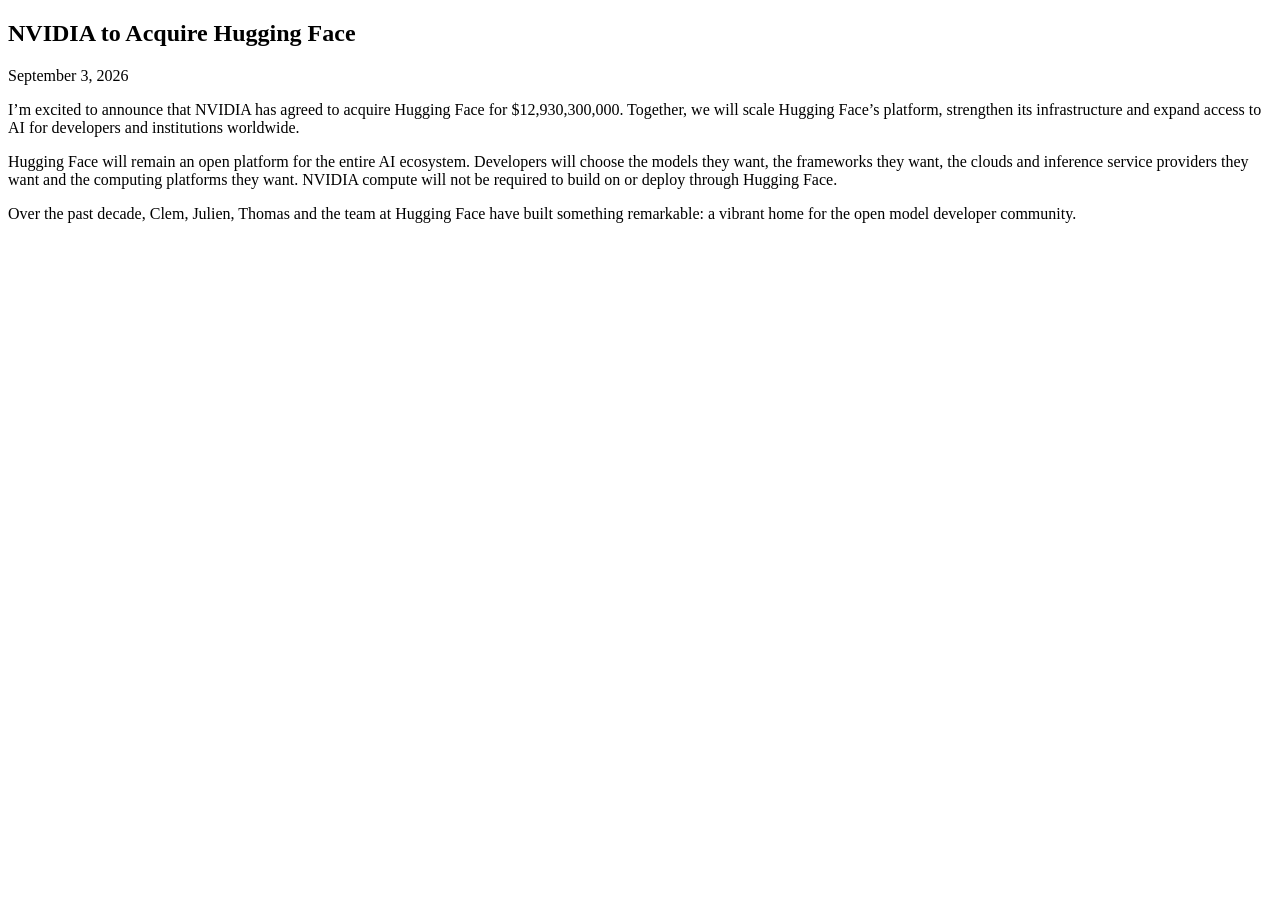
<file: tests/fixtures/p2-002-nvidia-hugging-face.html>
<!doctype html>
<html lang="en">
<head>
<title>NVIDIA to Acquire Hugging Face | NVIDIA Blog</title>
<meta property="og:title" content="NVIDIA to Acquire Hugging Face">
<meta name="description" content="NVIDIA has agreed to acquire Hugging Face. Together, we will scale Hugging Face’s platform, strengthen its infrastructure and expand access to AI for developers and institutions worldwide.">
<meta property="og:description" content="NVIDIA has agreed to acquire Hugging Face. Together, we will scale Hugging Face’s platform, strengthen its infrastructure and expand access to AI for developers and institutions worldwide.">
<meta property="article:published_time" content="2026-09-03">
</head>
<body>
<article>
<h1>NVIDIA to Acquire Hugging Face</h1>
<time datetime="2026-09-03">September 3, 2026</time>
<p>I’m excited to announce that NVIDIA has agreed to acquire Hugging Face for $12,930,300,000. Together, we will scale Hugging Face’s platform, strengthen its infrastructure and expand access to AI for developers and institutions worldwide.</p>
<p>Hugging Face will remain an open platform for the entire AI ecosystem. Developers will choose the models they want, the frameworks they want, the clouds and inference service providers they want and the computing platforms they want. NVIDIA compute will not be required to build on or deploy through Hugging Face.</p>
<p>Over the past decade, Clem, Julien, Thomas and the team at Hugging Face have built something remarkable: a vibrant home for the open model developer community.</p>
</article>
</body>
</html>
</file>
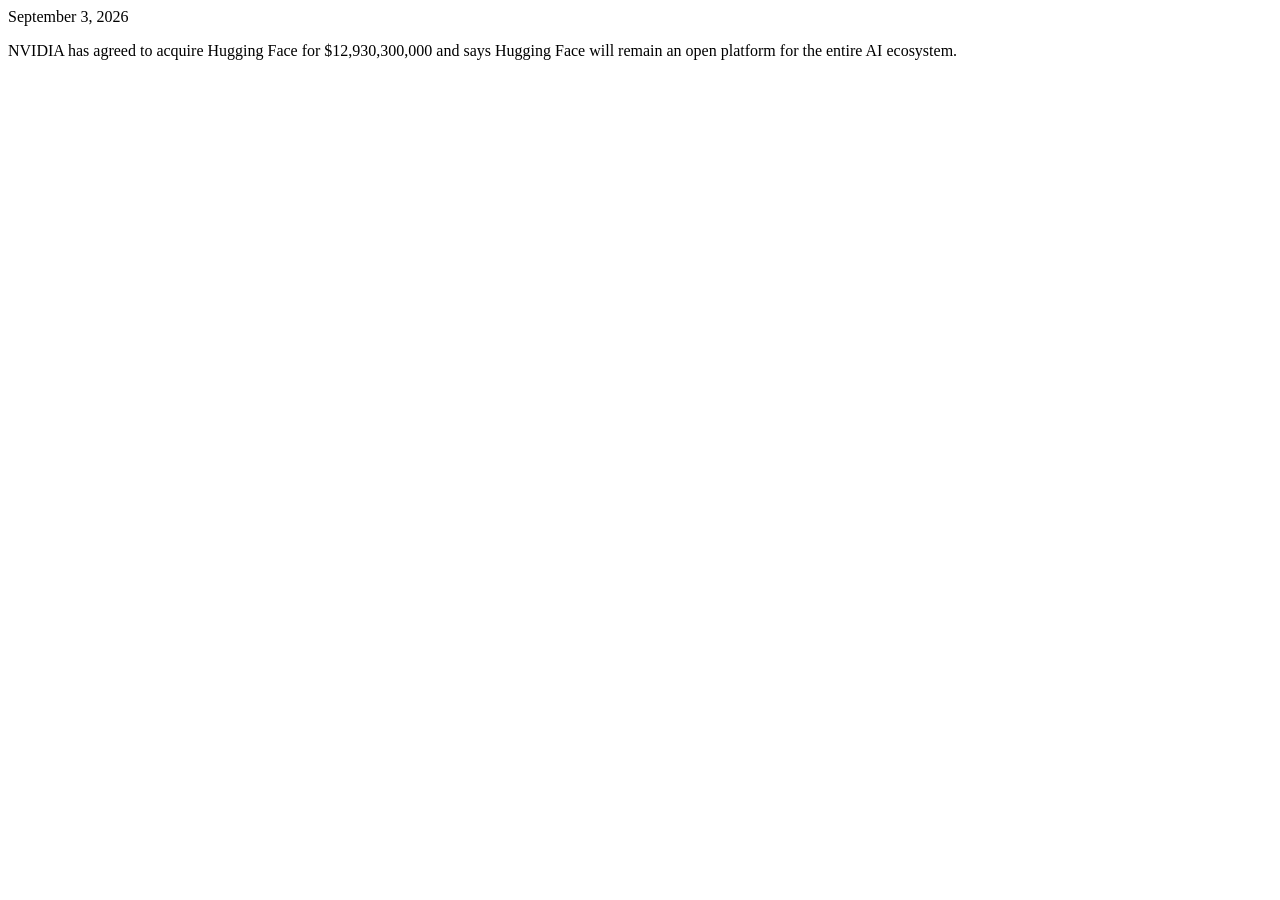
<file: tests/fixtures/p2-002-nvidia-missing-title.html>
<!doctype html>
<html lang="en">
<head>
<meta property="article:published_time" content="2026-09-03">
</head>
<body>
<article>
<time datetime="2026-09-03">September 3, 2026</time>
<p>NVIDIA has agreed to acquire Hugging Face for $12,930,300,000 and says Hugging Face will remain an open platform for the entire AI ecosystem.</p>
</article>
</body>
</html>
</file>
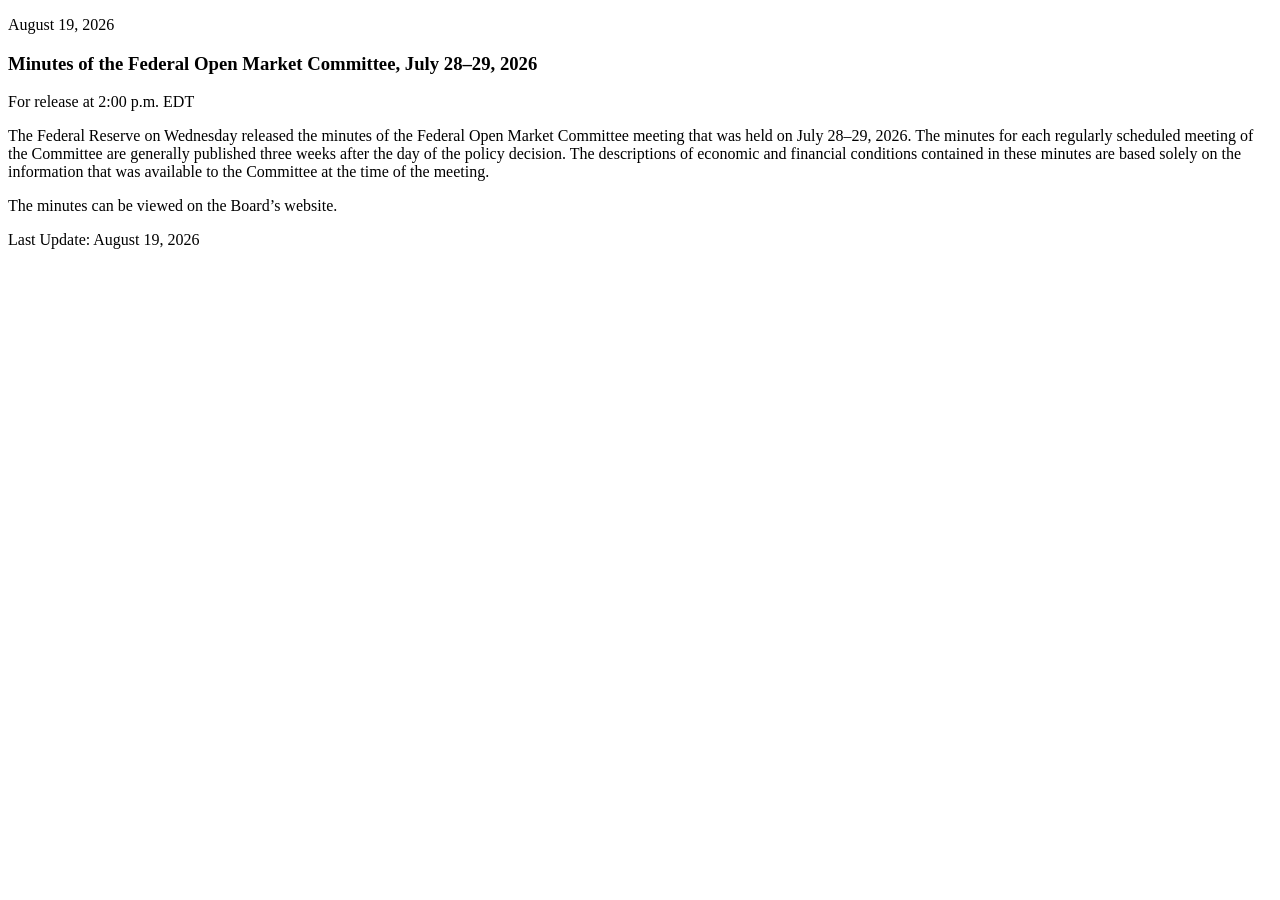
<file: tests/fixtures/p2-003-fed-fomc-minutes-20260819.html>
<!doctype html>
<html lang="en">
<head>
<title>Federal Reserve Board - Minutes of the Federal Open Market Committee, July 28–29, 2026</title>
<meta property="og:title" content="Minutes of the Federal Open Market Committee, July 28–29, 2026">
<meta name="description" content="The Federal Reserve on Wednesday released the minutes of the Federal Open Market Committee meeting that was held on July 28–29, 2026.">
</head>
<body>
<div id="article">
<p class="article__time">August 19, 2026</p>
<h3 class="title">Minutes of the Federal Open Market Committee, July 28–29, 2026</h3>
<p class="releaseTime">For release at 2:00 p.m. EDT</p>
<p>The Federal Reserve on Wednesday released the minutes of the Federal Open Market Committee meeting that was held on July 28–29, 2026. The minutes for each regularly scheduled meeting of the Committee are generally published three weeks after the day of the policy decision. The descriptions of economic and financial conditions contained in these minutes are based solely on the information that was available to the Committee at the time of the meeting.</p>
<p>The minutes can be viewed on the Board’s website.</p>
</div>
<div>Last Update: August 19, 2026</div>
</body>
</html>
</file>
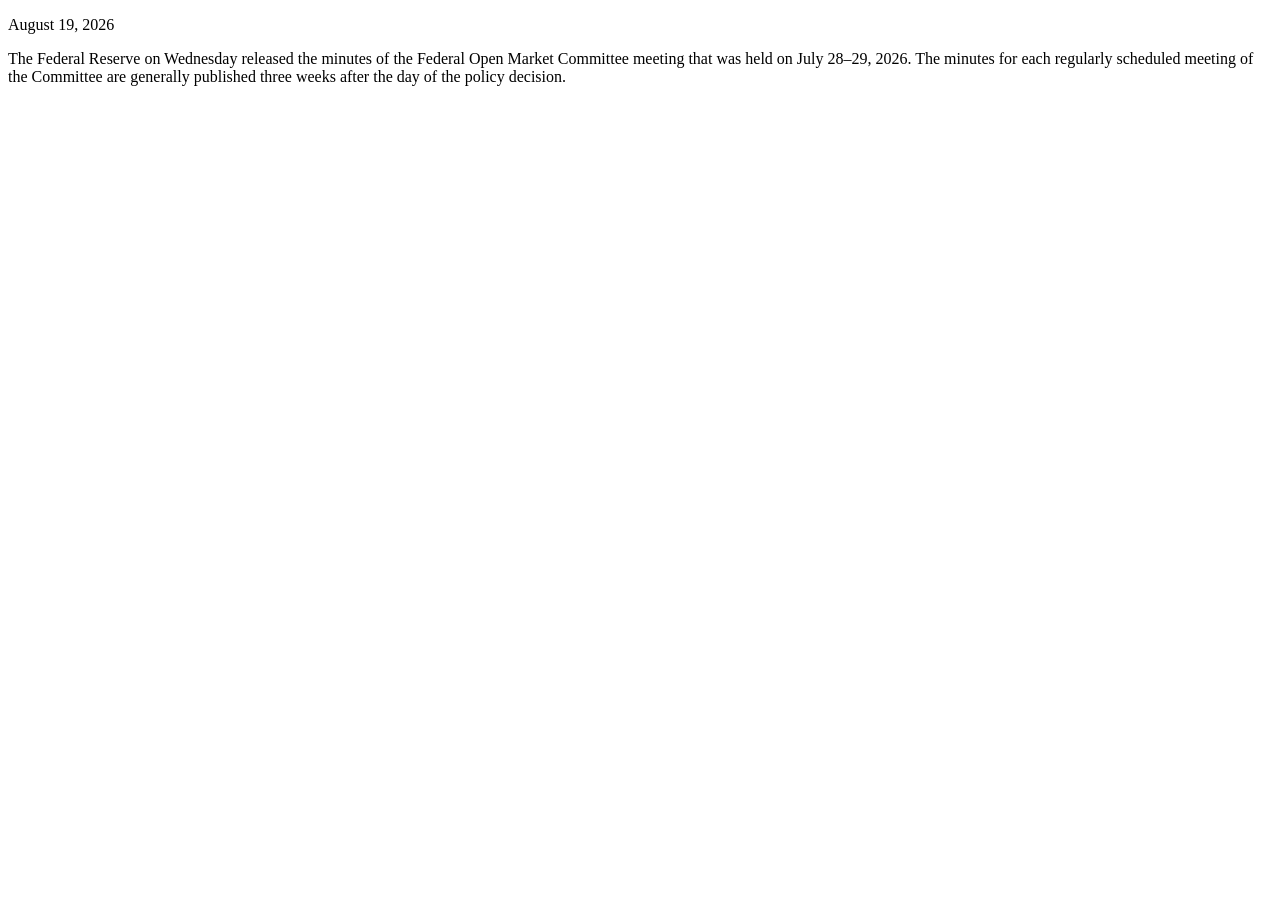
<file: tests/fixtures/p2-003-fed-missing-title.html>
<!doctype html>
<html lang="en">
<head>
<meta property="article:published_time" content="2026-08-19">
</head>
<body>
<div id="article">
<p class="article__time">August 19, 2026</p>
<p>The Federal Reserve on Wednesday released the minutes of the Federal Open Market Committee meeting that was held on July 28–29, 2026. The minutes for each regularly scheduled meeting of the Committee are generally published three weeks after the day of the policy decision.</p>
</div>
</body>
</html>
</file>
